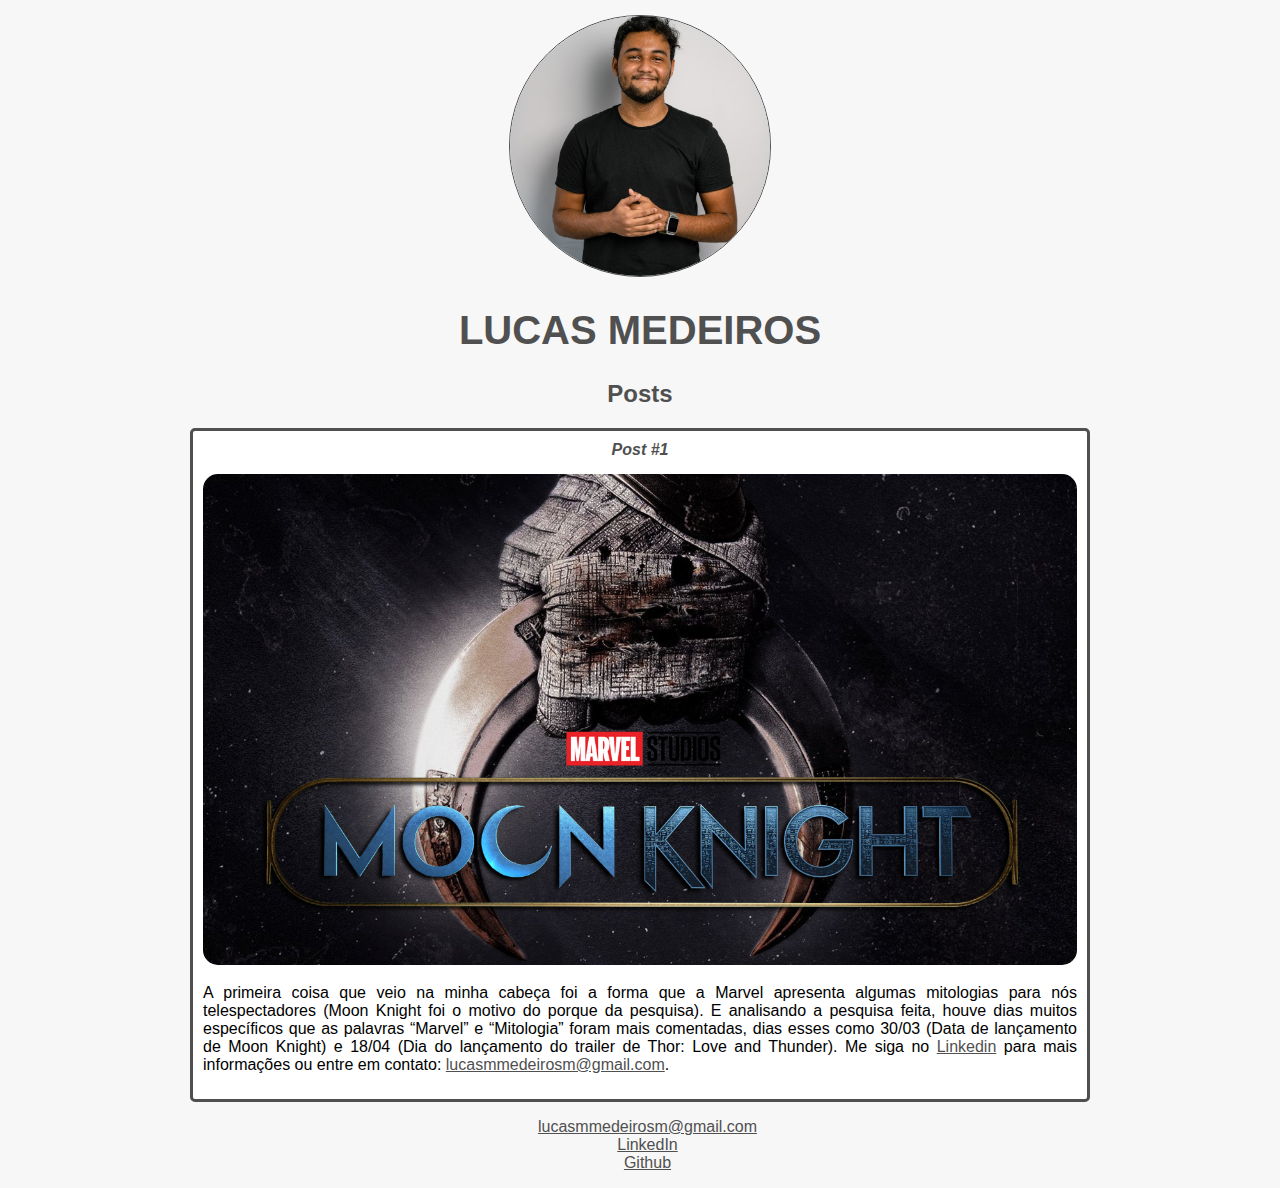
<file: Módulo 2/DIO - HTML e CSS/index.html>
<!DOCTYPE html>
<html>
    <head>
        <meta charset="utf-8">
        <link rel="stylesheet" href="./css/style.css">
        <title>Lucas Medeiros</title>
    </head>
    <body>
        <header>
            <img src="images/WhatsApp Image 2022-02-21 at 21.41.52 (1).jpeg" alt="Imagem de Perfil Lucas Medeiros" class="photo">
            <h1 id="title">Lucas Medeiros</h1>
        </header>
        <section>
            <header>
                <h2 class="subtitle">Posts</h2>
            </header>
            <article class="post">
                <header>
                    <h3 class="post_title">Post #1</h3>
                    <img src="images/pankaj-patel-u2Ru4QBXA5Q-unsplash.jpg" alt="Imagem do post" class="post_image">
                </header>
                <p class="post_content">
                    A primeira coisa que veio na minha cabeça foi a forma que a Marvel apresenta algumas mitologias para nós telespectadores (Moon Knight foi o motivo do porque da pesquisa). 
                    E analisando a pesquisa feita, houve dias muitos específicos que as palavras “Marvel” e “Mitologia” foram mais comentadas, dias esses como 30/03 (Data de lançamento de Moon Knight)
                     e 18/04 (Dia do lançamento do trailer de Thor: Love and Thunder). Me siga no <a href="https://www.linkedin.com/in/lucas-medeiros-233328221/" target="_blank">Linkedin</a> para mais informações ou entre em contato: <a href="mailto:lucasmmedeirosm@gmail.com" target="_blank">lucasmmedeirosm@gmail.com</a>.
                </p>
            </article>
        </section>
        <footer>
            <ul class="contacts_list">
                <li>
                    <a href="mailto:lucasmmedeirosm@gmail.com" target="_blank">lucasmmedeirosm@gmail.com</a>
                </li>
                <li>
                    <a href="https://www.linkedin.com/in/lucas-medeiros-233328221/" target="_blank">LinkedIn</a>
                </li>
                <li>
                    <a href="https://github.com/Qluks" target="_blank">Github</a>
                </li>
            </ul>
        </footer>
    </body>
</html>
</file>
<file: Módulo 2/DIO - HTML e CSS/css/style.css>
body {
    background: #f7f7f7;
    font-family: Verdana, Geneva, Tahoma, sans-serif;
    max-width: 900px;
    margin: auto;
    text-align: center;
}

.photo {
    border-radius: 50%;
    border: 1px solid #505050;
    width: 260px;
    height: 260px;
    object-fit: cover;
    margin-top: 15px;
}

#title, .subtitle, .post_title {
    color: #505050;
}

#title {
    font-size: 40px;
    text-transform: uppercase;
}

a {
    color: #505050;
}

.post_title {
    font-size: 16px;
    font-style: italic;
    margin: 0;
    margin-bottom: 15px;
}

.post {
    background: #fff;
    padding: 10px;
    border: 3px solid #505050;
    margin-bottom: 15px;
    border-radius: 5px;
}

.post_content {
    margin: 0;
    margin-bottom: 15px;
    text-align: justify;
}

.post_image {
    margin-bottom: 15px;
    width: 100%;
    border-radius: 15px;
}

.contacts_list {
    list-style-type: none;
    padding: 0;
    padding-left: 15px;
}
</file>
